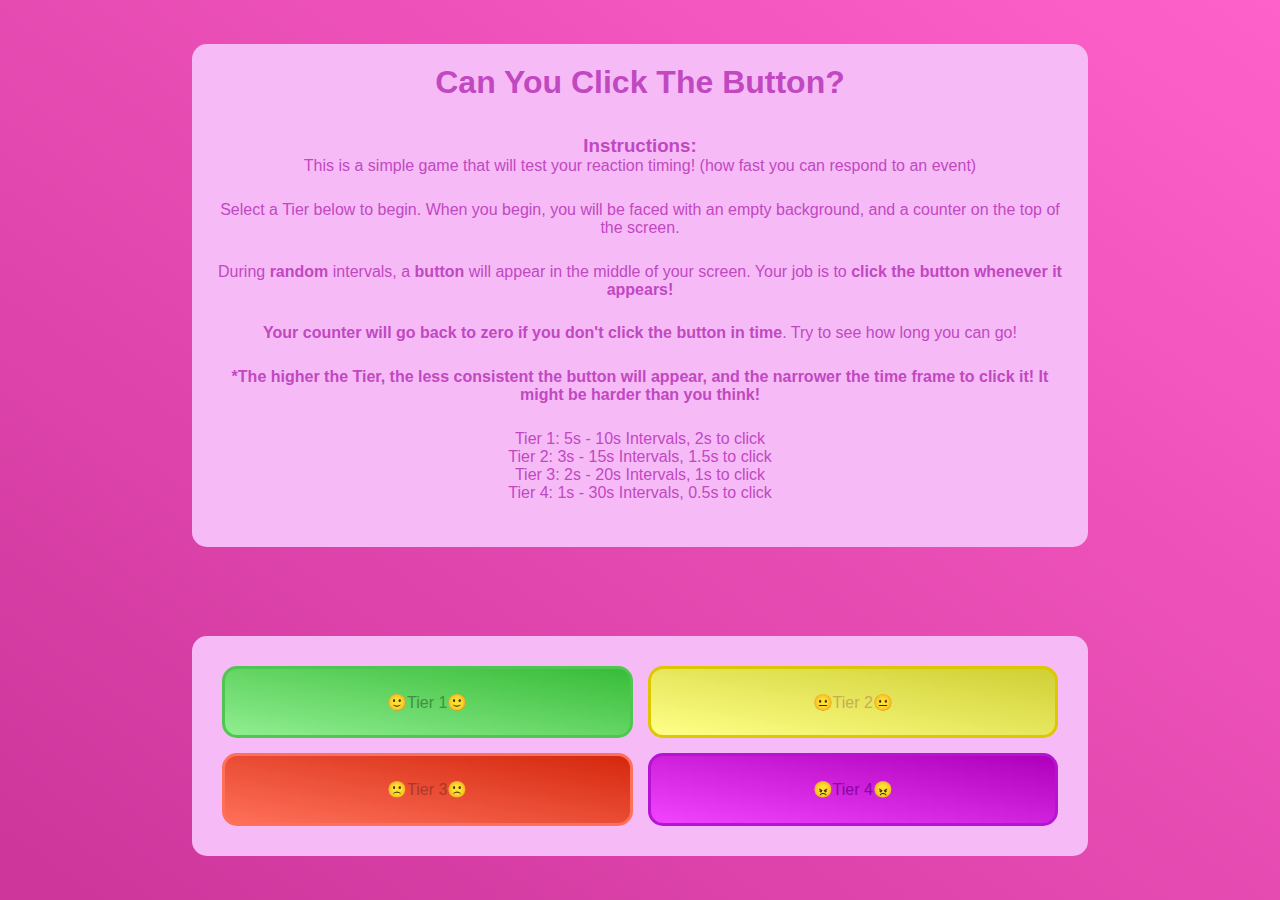
<file: index.html>
<!DOCTYPE html>
<html lang="en">
<head>
    <meta charset="UTF-8">
    <meta name="viewport" content="width=device-width, initial-scale=1.0">
    <title>Reaction Timing Game</title>
    <link rel="stylesheet" href="styles.css">
    <style>
        /* Container for the page */
        .container{
            width: 100%;
            height: 100vh;
            display: flex;
            flex-direction: column;
            justify-content: space-around;
        }
        /* Container for the introductions */
        .intro{
            margin-left: 15%;
            margin-right: 15%;
            text-align: center;
            padding: 20px;
            height: auto;
            background-color: #f6bbf7;
            color: rgb(193, 72, 193);
            border-radius: 15px;
        }
        /* Targets the title of the introduction */
        .intro h1{
            padding-bottom: 4%;
        }
        /* Targets the paragraphs of the instructions */
        .intro p{
            padding-bottom: 3%;
        }
        /*Difficulties*/
        /* A box that contains the difficulty button box. */
        .diffbox{
            margin-left: 15%;
            margin-right: 15%;
            text-align: center;
            padding: 20px;
            height: auto;
            background-color: #f6bbf7;
            color: rgb(193, 72, 193);
            border-radius: 15px;
        }
        /* A box that contains the difficulty buttons */
        .difficulties{
            background-color: #f6bbf7;
            width: auto;
            height: 20vh;
            display: grid;
            grid-template-columns: repeat(2, 1fr);
            grid-template-rows: repeat(2, 1fr);
            grid-gap: 15px;
            padding: 10px;
            border-radius: 15px;
        }
        /* The Tier 1 difficulty button */
        .tier1{
            color: rgb(64, 144, 64);
            background: linear-gradient(to left bottom, rgb(56, 188, 56), lightgreen);
            align-content: center;
            text-decoration: none;
            border-radius: 15px;
            border: 3px solid rgb(79, 198, 79);
            transform: scale(1);
            
        }
        /* Makes said button larger when hovered over */
        .tier1:hover{
            transform: scale(1.03);
        }
        /* The Tier 2 difficulty button */
        .tier2{
            color: rgb(203, 172, 81);
            background: linear-gradient(to left bottom, rgb(207, 207, 53), rgb(255, 255, 136));
            align-content: center;
            text-decoration: none;
            border-radius: 15px;
            border: 3px solid rgb(222, 199, 0);
            transform: scale(1);
        }
        /* Makes said button larger when hovered over */
        .tier2:hover{
            transform: scale(1.03);
        }
        /* The Tier 3 difficulty button */
        .tier3{
            color: rgb(173, 56, 38);
            background: linear-gradient(to left bottom, rgb(212, 40, 14), rgb(255, 112, 90));
            align-content: center;
            text-decoration: none;
            border-radius: 15px;
            border: 3px solid rgb(255, 112, 90);
            transform: scale(1);
        }
        /* Makes said button larger when hovered over */
        .tier3:hover{
            transform: scale(1.03);
        }
        /* The Tier 4 difficulty button */
        .tier4{
            color: rgb(136, 3, 162);
            background: linear-gradient(to left bottom, rgb(174, 0, 187), rgb(242, 67, 255));
            align-content: center;
            text-decoration: none;
            border-radius: 15px;
            border: 3px solid rgb(179, 21, 211);
            transform: scale(1);
        }
        /* Makes said button larger when hovered over */
        .tier4:hover{
            transform: scale(1.03);
        }
        /*Hidden Tier*/
        /* The styles for a hidden difficulty tier... */
        .tier5{
            text-decoration: none;
            color: rgb(193, 72, 193);
            cursor: text;
        }
    </style>
</head>
<body>
    <!-- The Container -->
    <div class="container">
        <!-- The introductions -->
        <div class="intro">
            <h1>Can You Click The Button?</h1>
            <h3>Instructions:</h3>
            <p>
                This is a simple game that will test your reaction timing! (how fast you can respond to an event)
            </p>
            <p>
                Select a Tier below to begin. When you begin, you will be faced with an empty background, and a counter on the top of the screen.
            </p>
            <p>
                During <b>random</b> intervals, a <b>button</b> will appear in the middle of your screen. Your job is to <b>click the button whenever it appears!</b>
            </p>
            <p>
                <b>Your counter will go back to zero if you don't click the button in time</b>. Try to see how long you can go!
            </p>
            <p>
                <b>*The higher the Tier, the less consistent the button will appear, and the narrower the time frame to click it! <a class="tier5" href="tier5.html">It might be harder than you think!</a></b>
            </p>
            <p>
                <!-- Difficulty Descriptions -->
                Tier 1: 5s - 10s Intervals, 2s to click
                <br>
                Tier 2: 3s - 15s Intervals, 1.5s to click
                <br>
                Tier 3: 2s - 20s Intervals, 1s to click
                <br>
                Tier 4: 1s - 30s Intervals, 0.5s to click
            </p>
        </div>
        <!-- Box containing the difficulty box -->
        <div class="diffbox">
            <!-- Box containing the difficulties -->
            <div class="difficulties">
                <!-- Tier 1 -->
                <a class="tier1"href="tier1.html">🙂Tier 1🙂</a>  
                <!-- Tier 2 -->
                <a class="tier2"href="tier2.html">😐Tier 2😐</a>
                <!-- Tier 3 -->
                <a class="tier3"href="tier3.html">🙁Tier 3🙁</a>  
                <!-- Tier 4 -->
                <a class="tier4"href="tier4.html">😠Tier 4😠</a>
            </div>
        </div>  
    </div>
</body>
</html>
</file>
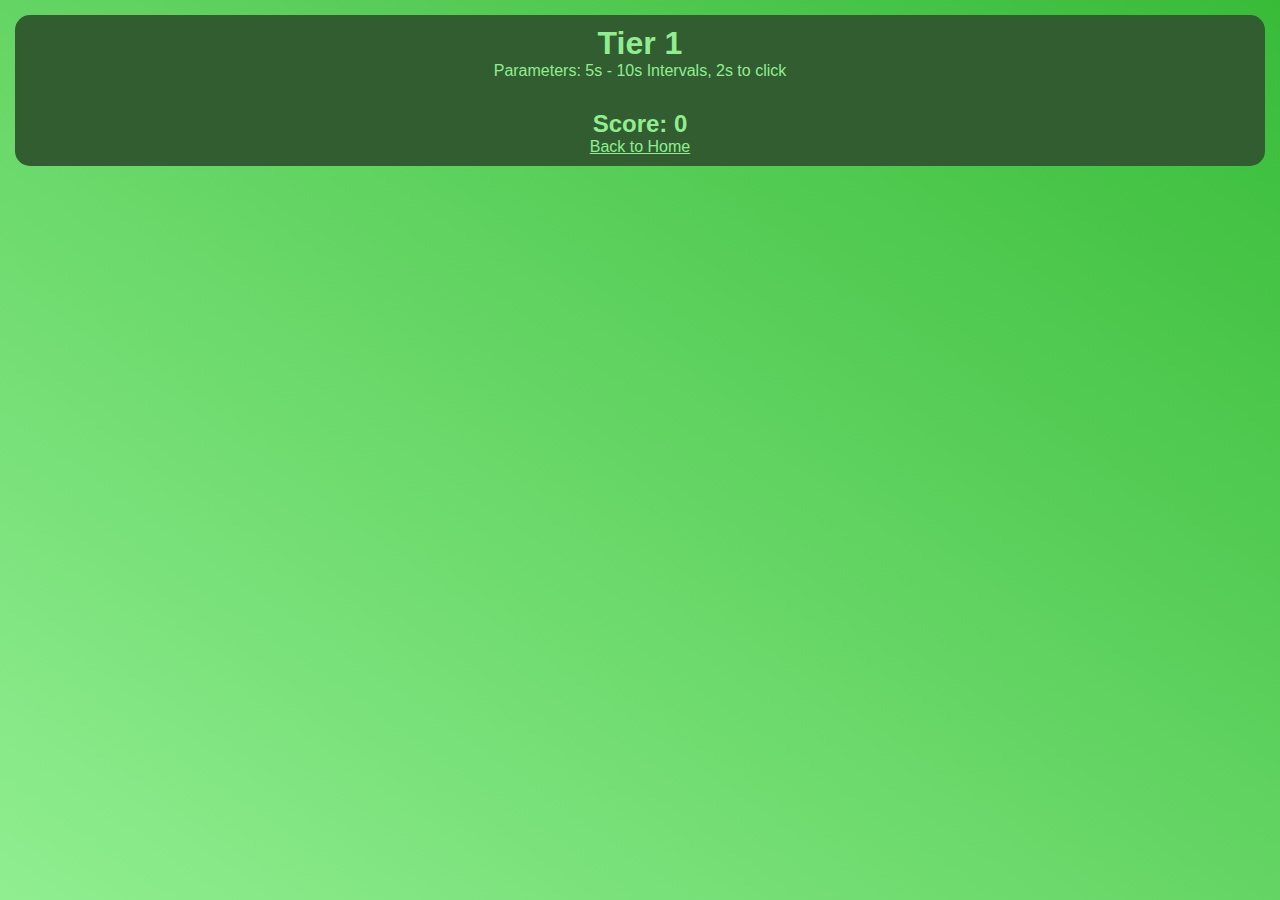
<file: tier1.html>
<!DOCTYPE html>
<html lang="en">
<head>
    <meta charset="UTF-8">
    <meta name="viewport" content="width=device-width, initial-scale=1.0">
    <title>Tier 1!</title>
    <style>
        /* Fixes the HTML Document */
        html{
            width: 100%;
            height: 100vh;
        }
        /* Targets all elements to remove their margins */
        *{
            margin: 0;
            box-sizing: border-box;
        }
        /* The body of the document */
        body{
            font-family: 'Gill Sans', 'Gill Sans MT', Calibri, 'Trebuchet MS', sans-serif;
            background: linear-gradient(to left bottom, rgb(56, 188, 56), lightgreen);
            color: lightgreen;
        }
        /* The box containing the title and some info */
        .t1intro{
            width: auto;
            text-align: center;
            background-color: rgb(49, 93, 49);
            padding: 10px;
            margin-top: 15px;
            margin-left: 15px;
            margin-right: 15px;
            border-radius: 15px;
        }
        /* The title */
        .t1intro h2{
            padding-top: 30px;
        }
        /* The Back link */
        .back{
            color: lightgreen;
        }
        /* The Box that holds the lower portion of the page */
        .holdbox{
            height: 73vh;
            display: flex;
            flex-direction: column;
            justify-content: space-around;
            align-items: center;
        }
        /* The button that must be clicked */
        .t1button{
            width: 140px;
            height: 80px;
            background-color: lightgreen;
            color: rgb(56, 188, 56);
            border: 3px solid green;
            border-radius: 50px;
            font-size: 1.5em;
            font-family: 'Gill Sans', 'Gill Sans MT', Calibri, 'Trebuchet MS', sans-serif;
        }
        /* The container for the button */
        #buttonHolder{
            width: auto;
        }
        /* The Game Over popup */
        .gameover{
            text-align: center;
            color: red;
        }
        /* The Try Again Button */
        .tryagain{
            margin-top: 5px;
            width: 100px;
            height: 60px;
            background-color: rgb(198, 142, 79);
            color: maroon;
            border: 3px solid rgb(144, 93, 0);
            border-radius: 50px;
            font-size: 1.08em;
            font-family: 'Gill Sans', 'Gill Sans MT', Calibri, 'Trebuchet MS', sans-serif;
        }
        /* The Mouse Trap popup */
        .mouseTrap{
            font-size: 3em;
            text-align: center;
            width: 700px;
            height: 440px;
            background-color: gray;
            color: gold;
            padding: 20px;
            padding-top: 10px;
            border-radius: 15px;
            border: 4px solid gold;
        }
        /* The heading of the Mouse Trap popup */
        .mouseTrap h3{
            margin-top: 10%;
        }
    </style>
</head>
<body>
    <!-- Container -->
    <div id="container" class="container">
        <!-- Title box -->
        <div class="t1intro">
            <h1>Tier 1</h1>
            <p>Parameters: 5s - 10s Intervals, 2s to click</p>
            <!-- Score Counter -->
            <h2>Score: <span id="counter">0</span></h2>
            <!-- Return link -->
            <a class="back" href="index.html">Back to Home</a>
        </div>
        <!-- Lower Box -->
        <div class="holdbox" onclick="mouseTrap()">
            <!-- Button Holder -->
            <div id="buttonHolder">
                
            </div>
        </div>
    </div>
    <script src="script.js"></script>
</body>
</html>
</file>
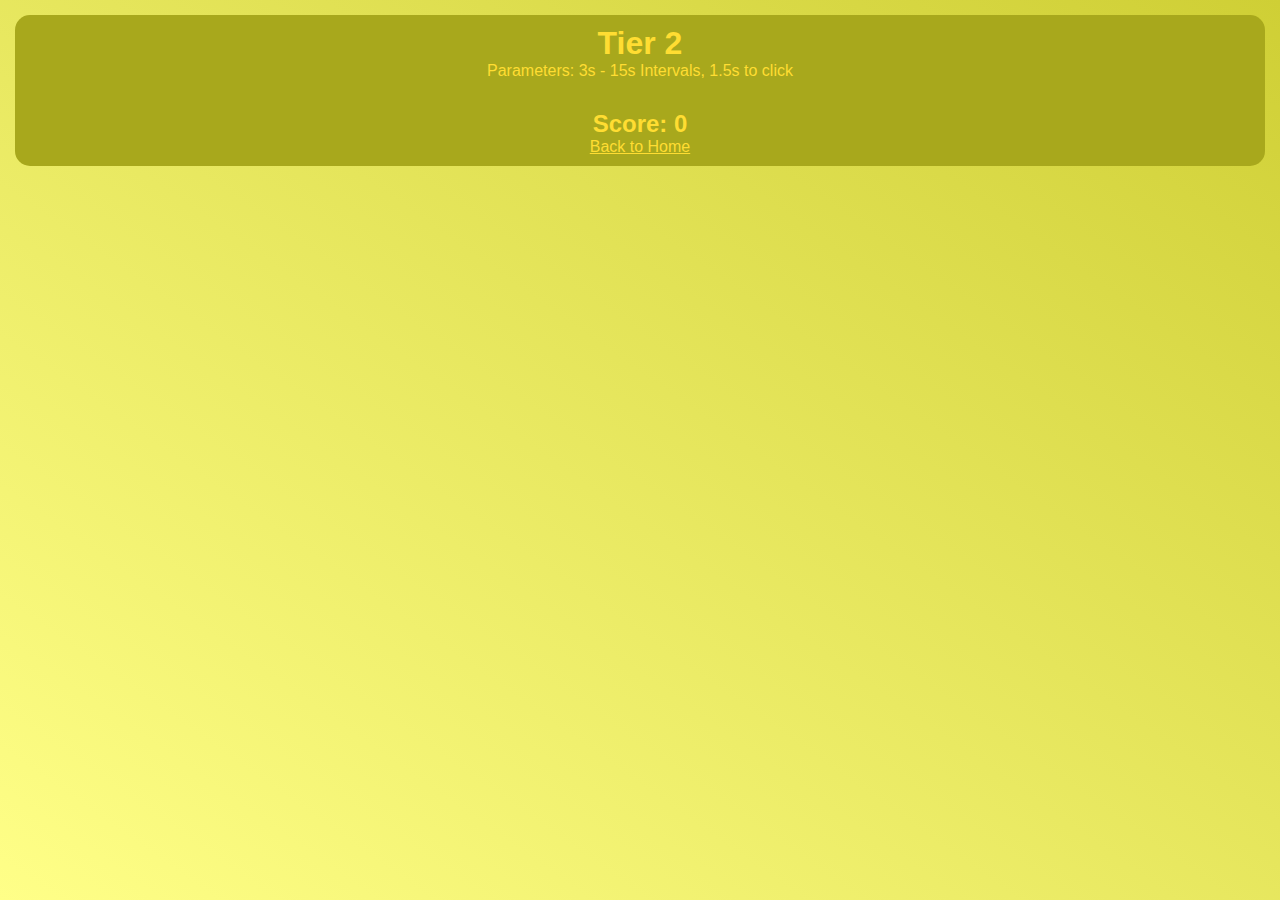
<file: tier2.html>
<!DOCTYPE html>
<html lang="en">
<head>
    <meta charset="UTF-8">
    <meta name="viewport" content="width=device-width, initial-scale=1.0">
    <title>Tier 2.</title>
    <style>
        /* Fixes the HTML Document */
        html{
            width: 100%;
            height: 100vh;
        }
        /* Targets all elements to remove their margins */
        *{
            margin: 0;
            box-sizing: border-box;
        }
        /* The body of the document */
        body{
            color: rgb(255, 221, 50);
            background: linear-gradient(to left bottom, rgb(207, 207, 53), rgb(255, 255, 136));
            font-family: 'Gill Sans', 'Gill Sans MT', Calibri, 'Trebuchet MS', sans-serif;
        }
        /* The box containing the title and some info */
        .t2intro{
            width: auto;
            text-align: center;
            background-color: rgb(168, 168, 28);
            padding: 10px;
            margin-top: 15px;
            margin-left: 15px;
            margin-right: 15px;
            border-radius: 15px;
        }
        /* The title */
        .t2intro h2{
            padding-top: 30px;
        }
        /* The Back link */
        .back{
            color: rgb(255, 221, 50);
        }
        /* The Box that holds the lower portion of the page */
        .holdbox{
            height: 73vh;
            display: flex;
            flex-direction: column;
            justify-content: space-around;
            align-items: center;
        }
        /* The button that must be clicked */
        .t2button{
            width: 140px;
            height: 80px;
            background-color: rgb(255, 221, 50);;
            color: rgb(183, 173, 0);
            border: 3px solid rgb(181, 151, 0);
            border-radius: 50px;
            font-size: 1.5em;
            font-family: 'Gill Sans', 'Gill Sans MT', Calibri, 'Trebuchet MS', sans-serif;
        }
        /* The container for the button */
        #buttonHolder{
            width: auto;
        }
        /* The Game Over popup */
        .gameover{
            text-align: center;
            color: red;
        }
        /* The Try Again Button */
        .tryagain{
            margin-top: 5px;
            width: 100px;
            height: 60px;
            background-color: rgb(198, 142, 79);
            color: maroon;
            border: 3px solid rgb(144, 93, 0);
            border-radius: 50px;
            font-size: 1.08em;
            font-family: 'Gill Sans', 'Gill Sans MT', Calibri, 'Trebuchet MS', sans-serif;
        }
        /* The Mouse Trap popup */
        .mouseTrap{
            font-size: 3em;
            text-align: center;
            width: 700px;
            height: 440px;
            background-color: gray;
            color: gold;
            padding: 20px;
            padding-top: 10px;
            border-radius: 15px;
            border: 4px solid gold;
        }
        /* The heading of the Mouse Trap popup */
        .mouseTrap h3{
            margin-top: 10%;
        }
    </style>
</head>
<body>
    <!-- Container -->
    <div id="container" class="container">
        <!-- Title Box -->
        <div class="t2intro">
            <h1>Tier 2</h1>
            <p>Parameters: 3s - 15s Intervals, 1.5s to click</p>
            <!-- Score Counter -->
            <h2>Score: <span id="counter">0</span></h2>
            <!-- Return Link -->
            <a class="back" href="index.html">Back to Home</a>
        </div>
        <!-- Lower Box -->
        <div class="holdbox" onclick="mouseTrap()">
            <!-- Button Holder -->
            <div id="buttonHolder">
                
            </div>
        </div>
    </div>
    <script src="script2.js"></script>
</body>
</html>
</file>
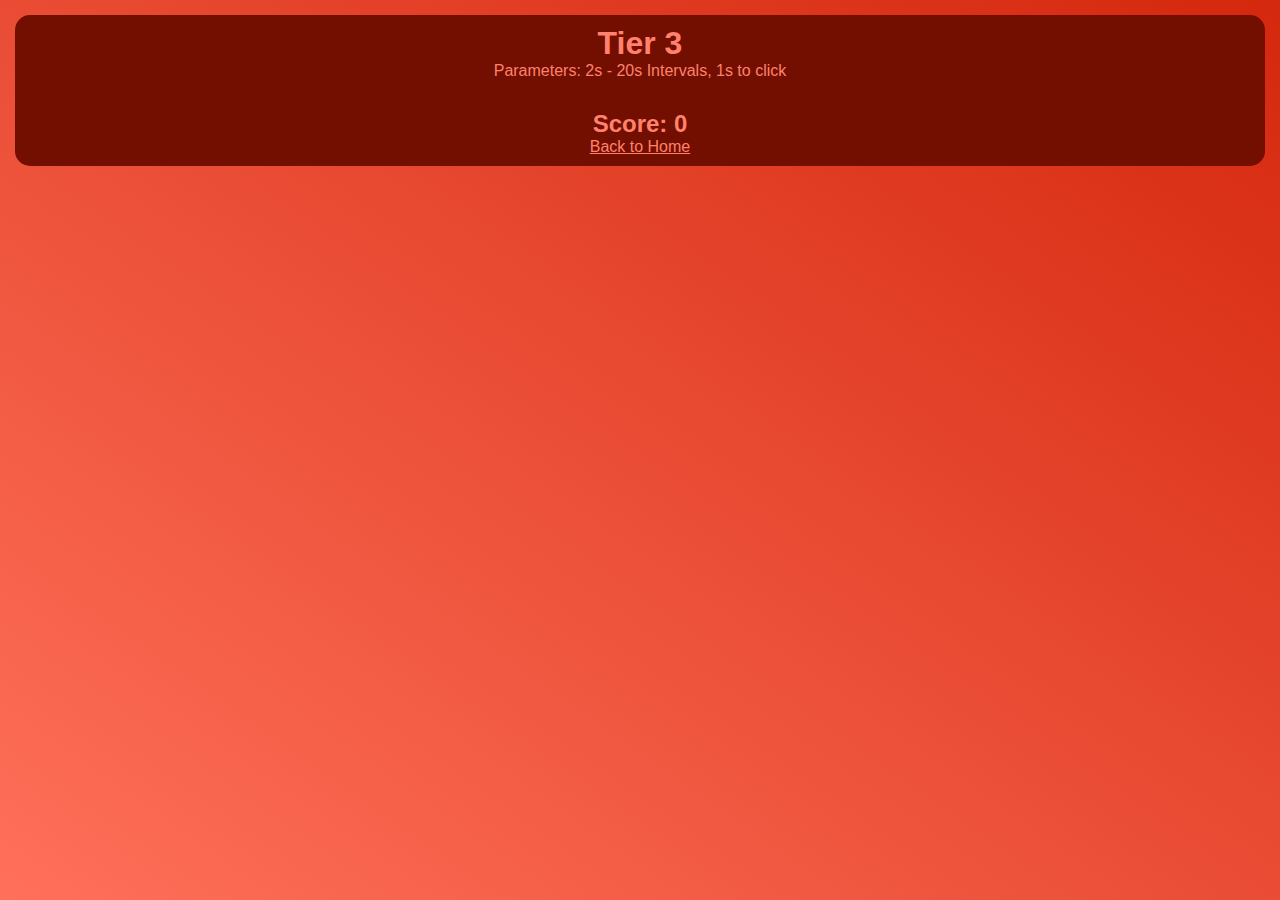
<file: tier3.html>
<!DOCTYPE html>
<html lang="en">
<head>
    <meta charset="UTF-8">
    <meta name="viewport" content="width=device-width, initial-scale=1.0">
    <title>Tier 3..</title>
    <style>
        /* Fixes the HTML Document */
        html{
            width: 100%;
            height: 100vh;
        }
        /* The body of the document */
        body{
            color: rgb(255, 129, 110);
            background: linear-gradient(to left bottom, rgb(212, 40, 14), rgb(255, 112, 90));
            font-family: 'Gill Sans', 'Gill Sans MT', Calibri, 'Trebuchet MS', sans-serif;
        }
        /* Targets all elements to remove their margins */
        *{
            margin: 0;
            box-sizing: border-box;
        }
        /* The box containing the title and some info */
        .t3intro{
            width: auto;
            text-align: center;
            background-color: rgb(115, 15, 0);
            padding: 10px;
            margin-top: 15px;
            margin-left: 15px;
            margin-right: 15px;
            border-radius: 15px;
        }
        /* The title */
        .t3intro h2{
            padding-top: 30px;
        }
        /* The Back link */
        .back{
            color: rgb(255, 129, 110);
        }
        /* The Box that holds the lower portion of the page */
        .holdbox{
            height: 73vh;
            display: flex;
            flex-direction: column;
            justify-content: space-around;
            align-items: center;
        }
        /* The button that must be clicked */
        .t3button{
            width: 140px;
            height: 80px;
            background-color: rgb(255, 129, 110);
            color: rgb(167, 20, 20);
            border: 3px solid maroon;
            border-radius: 50px;
            font-size: 1.5em;
            font-family: 'Gill Sans', 'Gill Sans MT', Calibri, 'Trebuchet MS', sans-serif;
        }
        /* The container for the button */
        #buttonHolder{
            width: auto;
        }
        /* The Game Over popup */
        .gameover{
            text-align: center;
            color: rgb(196, 0, 0);
        }
        /* The Try Again Button */
        .tryagain{
            margin-top: 5px;
            width: 100px;
            height: 60px;
            background-color: rgb(198, 142, 79);
            color: maroon;
            border: 3px solid rgb(144, 93, 0);
            border-radius: 50px;
            font-size: 1.08em;
            font-family: 'Gill Sans', 'Gill Sans MT', Calibri, 'Trebuchet MS', sans-serif;
        }
        .mouseTrap{
            font-size: 3em;
            text-align: center;
            width: 700px;
            height: 440px;
            background-color: gray;
            color: gold;
            padding: 20px;
            padding-top: 10px;
            border-radius: 15px;
            border: 4px solid gold;
        }
        /* The heading of the Mouse Trap popup */
        .mouseTrap h3{
            margin-top: 10%;
        }
    </style>
</head>
<body>
    <!-- Container -->
    <div id="container" class="container">
        <!-- Title box -->
        <div class="t3intro">
            <h1>Tier 3</h1>
            <p>Parameters: 2s - 20s Intervals, 1s to click</p>
            <!-- Score Counter -->
            <h2>Score: <span id="counter">0</span></h2>
            <!-- Return link -->
            <a class="back" href="index.html">Back to Home</a>
        </div>
        <!-- Lower Box -->
        <div class="holdbox" onclick="mouseTrap()">
            <!-- Button Holder -->
            <div id="buttonHolder">
                
            </div>
        </div>
    </div>
    <script src="script3.js"></script>
</body>
</html>
</file>
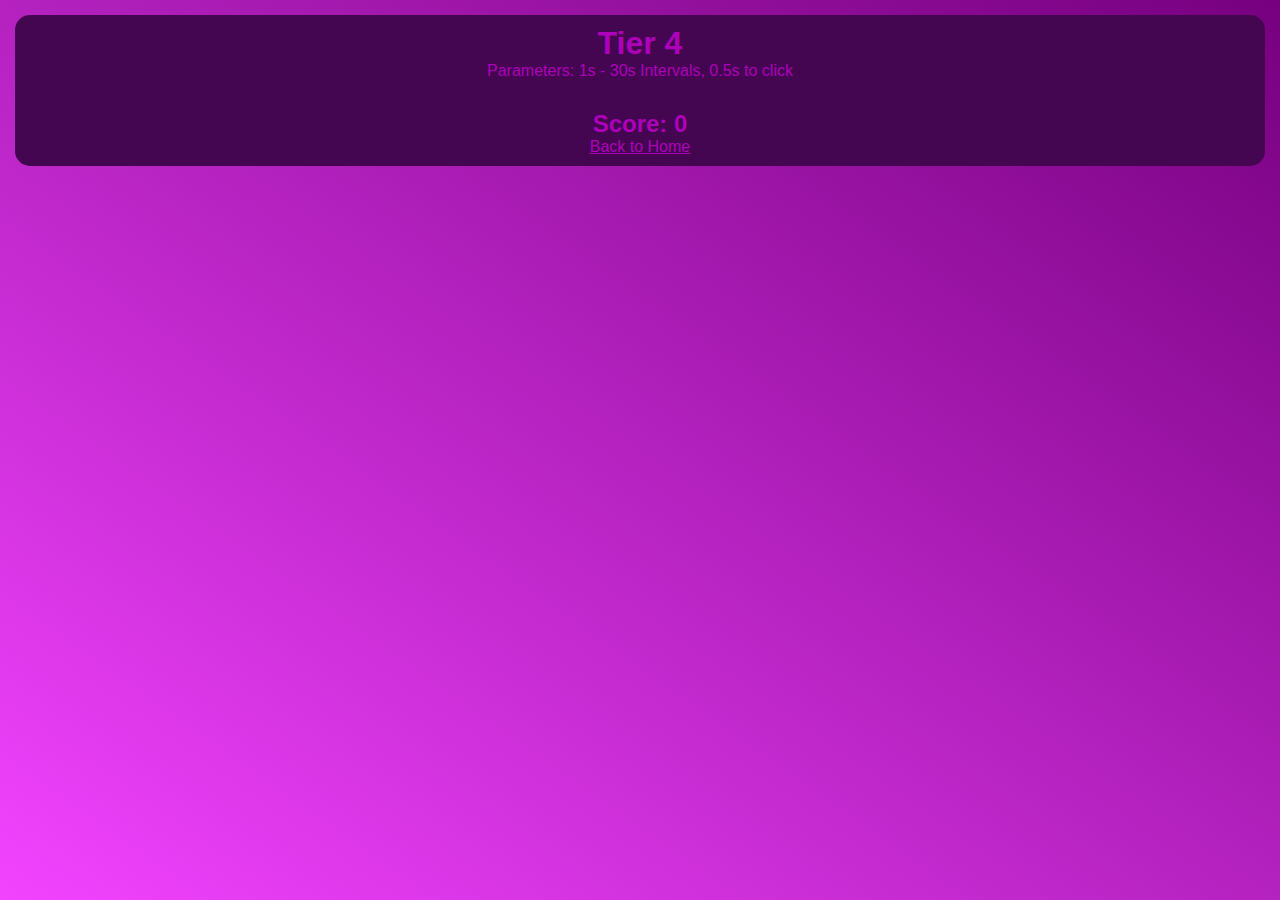
<file: tier4.html>
<!DOCTYPE html>
<html lang="en">
<head>
    <meta charset="UTF-8">
    <meta name="viewport" content="width=device-width, initial-scale=1.0">
    <title>Tier 4..!</title>
    <style>
        /* Fixes the HTML Document */
        html{
            height: 100vh;
            width: 100%;
        }
        /* The body of the document */
        body{
            color: rgb(174, 0, 187);
            background: linear-gradient(to left bottom, rgb(118, 0, 127), rgb(242, 67, 255));
            font-family: 'Gill Sans', 'Gill Sans MT', Calibri, 'Trebuchet MS', sans-serif;
        }
        /* Targets all elements to remove their margins */
        *{
            margin: 0;
            box-sizing: border-box;
        }
        /* The box containing the title and some info */
        .t4intro{
            width: auto;
            text-align: center;
            background-color: rgb(68, 5, 81);
            padding: 10px;
            margin-top: 15px;
            margin-left: 15px;
            margin-right: 15px;
            border-radius: 15px;
        }
        /* The title */
        .t4intro h2{
            padding-top: 30px;
        }
        /* The back link */
        .back{
            color: rgb(174, 0, 187);
        }
        /* The box that holds the lower portion of the page */
        .holdbox{
            height: 73vh;
            display: flex;
            flex-direction: column;
            justify-content: space-around;
            align-items: center;
        }
        /* The button that must be clicked */
        .t4button{
            width: 140px;
            height: 80px;
            background-color: rgb(174, 0, 187);
            color: rgb(68, 5, 81);
            border: 3px solid purple;
            border-radius: 50px;
            font-size: 1.5em;
            font-family: 'Gill Sans', 'Gill Sans MT', Calibri, 'Trebuchet MS', sans-serif;
        }
        /* The container for the button */
        #buttonHolder{
            width: auto;
        }
        /* The Game Over popup */
        .gameover{
            text-align: center;
            color: red;
        }
        /* The Try Again button */
        .tryagain{
            margin-top: 5px;
            width: 100px;
            height: 60px;
            background-color: rgb(198, 142, 79);
            color: maroon;
            border: 3px solid rgb(144, 93, 0);
            border-radius: 50px;
            font-size: 1.08em;
            font-family: 'Gill Sans', 'Gill Sans MT', Calibri, 'Trebuchet MS', sans-serif;
        }
        /* The Mouse Trap popup */
        .mouseTrap{
            font-size: 3em;
            text-align: center;
            width: 700px;
            height: 440px;
            background-color: gray;
            color: gold;
            padding: 20px;
            padding-top: 10px;
            border-radius: 15px;
            border: 4px solid gold;
        }
        /* The heading of the Mouse Trap popup */
        .mouseTrap h3{
            margin-top: 10%;
        }
    </style>
</head>
<body>
    <!-- Container -->
    <div id="container" class="container">
        <!-- Title box -->
        <div class="t4intro">
            <h1>Tier 4</h1>
            <p>Parameters: 1s - 30s Intervals, 0.5s to click</p>
            <!-- Score Counter -->
            <h2>Score: <span id="counter">0</span></h2>
            <!-- Return link -->
            <a class="back" href="index.html">Back to Home</a>
        </div>
        <!-- Lower Box -->
        <div class="holdbox" onclick="mouseTrap()">
            <!-- Button Holder -->
            <div id="buttonHolder">
                
            </div>
        </div>
    </div>
    <script src="script4.js"></script>
</body>
</html>
</file>
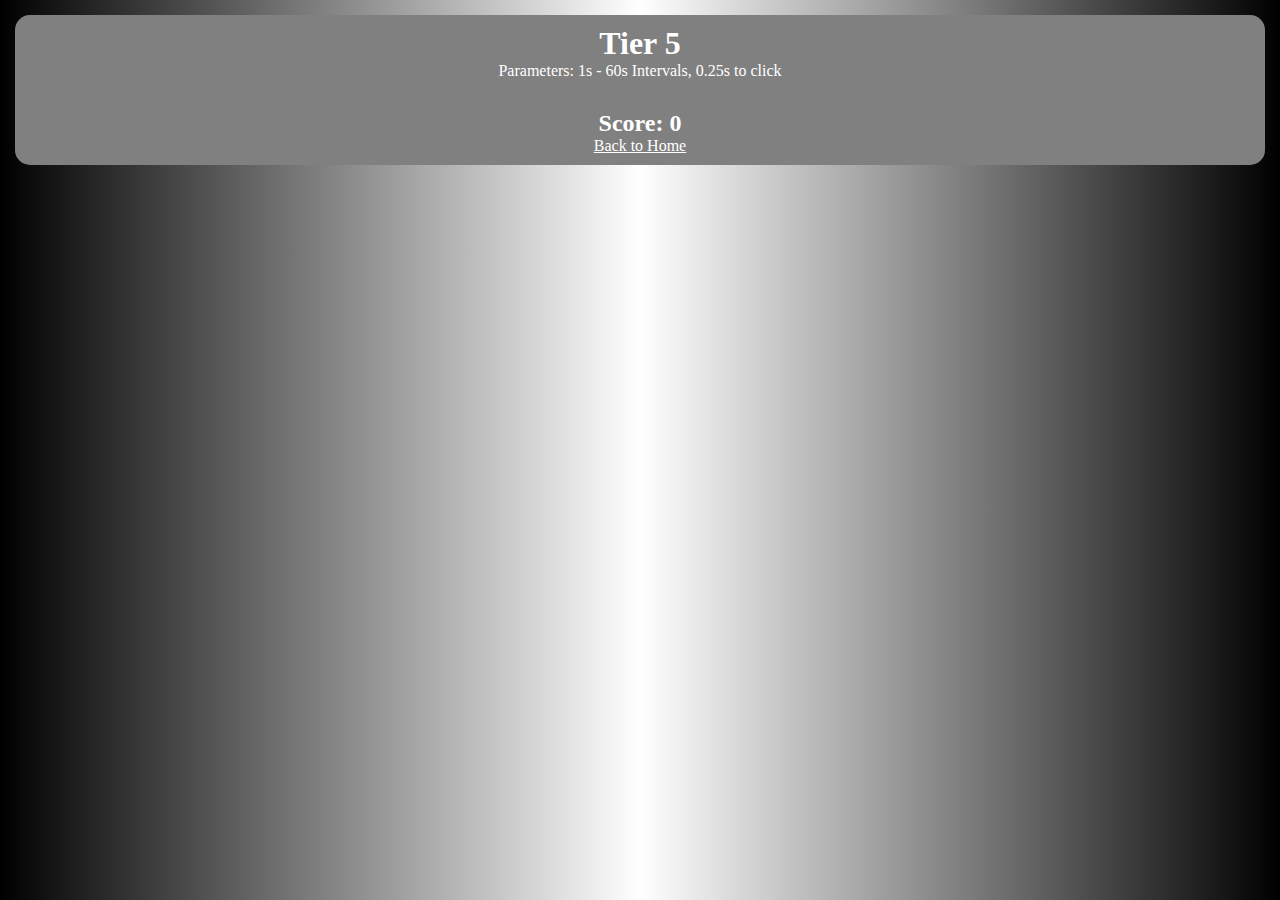
<file: tier5.html>
<!DOCTYPE html>
<html lang="en">
<head>
    <meta charset="UTF-8">
    <meta name="viewport" content="width=device-width, initial-scale=1.0">
    <title>💀</title>
    <style>
        /* Fixes the HTML document */
        html{
            width: 100%;
            height: 100vh;
        }
        /* Targets all elements to remove their margins */
        *{
            margin: 0;
            box-sizing: border-box;
        }
        /* The body of the document */
        body{
            background: linear-gradient(to right, black, white, black);
            color: white;
        }
        /* The box containing the title and some info */
        .t5intro{
            width: auto;
            text-align: center;
            background-color: gray;
            padding: 10px;
            margin-top: 15px;
            margin-left: 15px;
            margin-right: 15px;
            border-radius: 15px;
        }
        /* The Title */
        .t5intro h2{
            padding-top: 30px;
        }
        /* The Back Link */
        .back{
            color: white;
        }
        /* The box that holds the lower portion of the page */
        .holdbox{
            height: 73vh;
            display: flex;
            flex-direction: column;
            justify-content: space-around;
            align-items: center;
        }
        /* The button that must be clicked */
        .t5button{
            width: 140px;
            height: 80px;
            background-color: black;
            color: white;
            border: 3px solid white;
            border-radius: 50px;
            font-size: 1.5em;
            font-family: 'Gill Sans', 'Gill Sans MT', Calibri, 'Trebuchet MS', sans-serif;
        }
        /* The container for the button */
        #buttonHolder{
            width: auto;
        }
        /* The Game over popup */
        .gameover{
            text-align: center;
            color: red;
        }
        /* The try again button */
        .tryagain{
            margin-top: 5px;
            width: 100px;
            height: 60px;
            background-color: rgb(198, 142, 79);
            color: maroon;
            border: 3px solid rgb(144, 93, 0);
            border-radius: 50px;
            font-size: 1.08em;
            font-family: 'Gill Sans', 'Gill Sans MT', Calibri, 'Trebuchet MS', sans-serif;
        }
        /* The Mouse Trap popup */
        .mouseTrap{
            font-size: 3em;
            text-align: center;
            width: 700px;
            height: 440px;
            background-color: gray;
            color: gold;
            padding: 20px;
            padding-top: 10px;
            border-radius: 15px;
            border: 4px solid gold;
        }
        /* The heading of the Mouse Trap popup */
        .mouseTrap h3{
            margin-top: 10%;
        }
    </style>
</head>
<body>
    <!-- Container -->
    <div id="container" class="container">
        <!-- Title box -->
        <div class="t5intro">
            <h1>Tier 5</h1>
            <p>Parameters: 1s - 60s Intervals, 0.25s to click</p>
            <!-- Score -->
            <h2>Score: <span id="counter">0</span></h2>
            <!-- Return link -->
            <a class="back" href="index.html">Back to Home</a>
        </div>
        <!-- Lower Box -->
        <div class="holdbox" onclick="mouseTrap()">
            <!-- Button holder -->
            <div id="buttonHolder">
                
            </div>
        </div>
    </div>
    <script src="script5.js"></script>
</body>
</html>
</file>
<file: styles.css>
*{
    margin: 0;
    box-sizing: border-box;
}
body{
    background: linear-gradient(to left bottom, rgb(255, 97, 202), rgb(205, 53, 155) );
    color: #f6bbf7;
    font-family: 'Gill Sans', 'Gill Sans MT', Calibri, 'Trebuchet MS', sans-serif;
}
</file>
